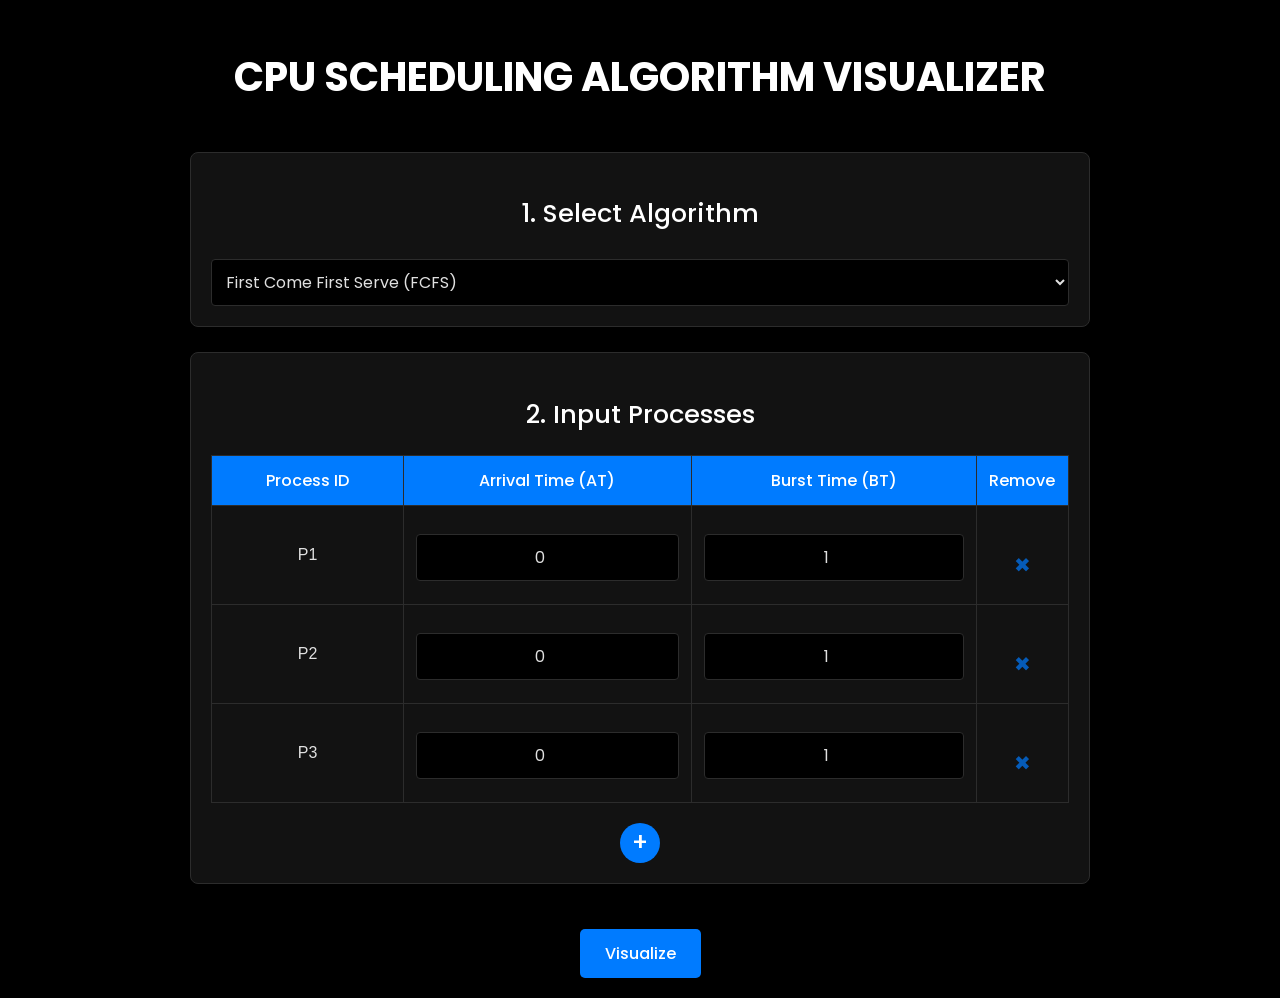
<file: index.html>
<!DOCTYPE html>
<html lang="en">
<head>
    <meta charset="UTF-8">
    <meta name="viewport" content="width=device-width, initial-scale=1.0">
    <title>CPU Scheduling Visualizer</title>
    <link rel="stylesheet" href="style.css">
    <link rel="preconnect" href="https://fonts.googleapis.com">
    <link rel="preconnect" href="https://fonts.gstatic.com" crossorigin>
    <link href="https://fonts.googleapis.com/css2?family=Poppins:wght@400;500;700&display=swap" rel="stylesheet">
</head>
<body>
    <div class="container">
        <h1 class="main-title">CPU SCHEDULING ALGORITHM VISUALIZER</h1>
        <div class="card">
            <h2>1. Select Algorithm</h2>
            <select id="algorithm-selector">
                <option value="FCFS">First Come First Serve (FCFS)</option>
                <option value="SJF">Shortest Job First (SJF)</option>
                <option value="LJF">Longest Job First (LJF)</option>
                <option value="SRTF">Shortest Remaining Time First (SRTF)</option>
                <option value="LRTF">Longest Remaining Time First (LRTF)</option>
                <option value="PRIO-NP">Priority (Non-Preemptive)</option>
                <option value="PRIO-P">Priority (Preemptive)</option>
                <option value="RR">Round Robin</option>
                <option value="HRRN">Highest Response Ratio Next (HRRN)</option>
            </select>
            <div id="rr-options" class="hidden">
                <label for="time-quantum">Time Quantum:</label>
                <input type="number" id="time-quantum" value="2" min="1">
            </div>
        </div>

        <div class="card">
            <h2>2. Input Processes</h2>
            <table id="process-table">
                <thead>
                    <tr>
                        <th>Process ID</th>
                        <th>Arrival Time (AT)</th>
                        <th>Burst Time (BT)</th>
                        <th id="priority-header" class="hidden">Priority</th>
                        <th>Remove</th>
                    </tr>
                </thead>
                <tbody id="process-table-body">
                    </tbody>
            </table>
            <button id="add-process-btn" class="icon-btn">+</button>
        </div>
        
        <button id="visualize-btn">Visualize</button>
    </div>

    <script src="script.js"></script>
</body>
</html>
</file>
<file: style.css>
:root {
    --bg-color: #000000;        /* Pure black background */
    --card-bg: #121212;         /* Very dark gray for cards */
    --accent-color: #007BFF;    /* A vibrant, standard blue */
    --text-color: #E0E0E0;      /* Light gray for primary text */
    --light-text: #FFFFFF;      /* Pure white for bold text and buttons */
    --border-color: #2C2C2C;    /* Muted dark gray for borders */
}

body {
    font-family: 'Poppins', sans-serif;
    background-color: var(--bg-color);
    color: var(--text-color);
    margin: 0;
    padding: 20px;
    display: flex;
    justify-content: center;
    align-items: flex-start;
    min-height: 100vh;
}

.container {
    width: 100%;
    max-width: 900px;
    display: flex;
    flex-direction: column;
    gap: 25px;
}

.main-title {
    font-size: 2.5em;
    font-weight: 700;
    color: var(--light-text);
    text-align: center;
    margin-bottom: 20px;
}

h1, h2, h3 {
    font-weight: 500;
    color: var(--light-text);
    text-align: center;
}
.viz-container h1 { font-size: 2.2em; }
h2 { font-size: 1.6em; }
h3 { font-size: 1.3em; }

.card {
    background-color: var(--card-bg);
    padding: 20px;
    border-radius: 8px;
    border: 1px solid var(--border-color);
}

/* --- Input Page (index.html) --- */

select, input[type="number"] {
    width: 100%;
    padding: 10px;
    margin-top: 5px;
    border: 1px solid var(--border-color);
    border-radius: 4px;
    font-family: inherit;
    background-color: var(--bg-color);
    color: var(--text-color);
    font-size: 1em;
}

table {
    width: 100%;
    border-collapse: collapse;
    margin-top: 15px;
}

th, td {
    border: 1px solid var(--border-color);
    padding: 12px;
    text-align: center;
}

th {
    background-color: var(--accent-color);
    color: var(--light-text);
    font-weight: 500;
}

td input {
    width: 100%;
    box-sizing: border-box;
    text-align: center;
    border: none;
    background-color: transparent;
    font-size: 1em;
    color: var(--text-color);
}

td input:focus {
    outline: 2px solid var(--accent-color);
    border-radius: 2px;
}

button, .back-link {
    display: block;
    width: fit-content;
    padding: 12px 25px;
    font-size: 1em;
    font-family: inherit;
    font-weight: 500;
    color: var(--light-text);
    background-color: var(--accent-color);
    border: none;
    border-radius: 5px;
    cursor: pointer;
    text-decoration: none;
    margin: 20px auto 0;
    transition: background-color 0.2s ease;
}

button:hover, .back-link:hover {
    background-color: #0056b3; /* Darker blue */
}

.icon-btn {
    width: 40px;
    height: 40px;
    font-size: 24px;
    padding: 0;
    border-radius: 50%;
    line-height: 40px;
    text-align: center;
}

.remove-btn {
    background: none;
    border: none;
    color: var(--accent-color);
    font-size: 20px;
    cursor: pointer;
    opacity: 0.7;
    transition: opacity 0.2s ease;
}
.remove-btn:hover {
    opacity: 1;
}

.hidden { display: none; }
#rr-options { margin-top: 15px; }

/* --- Visualization Page (visualizer.html) --- */

.viz-container .header {
    display: flex;
    justify-content: space-between;
    align-items: center;
    width: 100%;
}
.back-link {
    margin: 0;
    background-color: var(--border-color);
    color: var(--text-color);
}

.grid-container {
    display: grid;
    grid-template-columns: 1fr 1fr;
    grid-template-rows: auto auto 1fr;
    gap: 20px;
    width: 100%;
}

#algorithm-info { grid-column: 1 / 2; grid-row: 1 / 2; }
#controls { grid-column: 2 / 3; grid-row: 1 / 2; }
#live-viz { grid-column: 1 / 3; grid-row: 2 / 3; }
#results { grid-column: 1 / 3; grid-row: 3 / 4; }

.control-buttons {
    display: flex;
    gap: 15px;
    justify-content: center;
    margin-bottom: 15px;
}
.control-buttons button { margin: 0; }

.speed-control {
    display: flex;
    align-items: center;
    justify-content: center;
    gap: 10px;
}
#speed-slider {
    width: 60%;
    cursor: pointer;
    accent-color: var(--accent-color);
}

#gantt-chart-container {
    width: 100%;
    margin-top: 10px;
    position: relative;
    background-color: var(--bg-color);
    border: 1px solid var(--border-color);
    min-height: 50px;
}

#gantt-chart { display: flex; height: 50px; }
.gantt-bar {
    display: flex;
    justify-content: center;
    align-items: center;
    font-weight: 500;
    color: var(--light-text);
    height: 100%;
    box-sizing: border-box;
    overflow: hidden;
    white-space: nowrap;
    text-shadow: 1px 1px 2px rgba(0,0,0,0.5);
}

#gantt-labels {
    display: flex;
    position: relative;
    /* height: 20px; */
    font-size: 12px;
}
.gantt-label {
    position: absolute;
    bottom: -20px;
    transform: translateX(-50%);
}

#ready-queue {
    margin-top: 10px;
    min-height: 40px;
    padding: 10px;
    border: 2px dashed var(--accent-color);
    border-radius: 4px;
    display: flex;
    gap: 10px;
    flex-wrap: wrap;
    align-items: center;
}

.queue-process {
    background-color: var(--accent-color);
    color: var(--light-text);
    padding: 5px 10px;
    border-radius: 4px;
    font-weight: 500;
}

#averages {
    margin-top: 20px;
    text-align: right;
    font-weight: 500;
    color: var(--text-color);
}
</file>
